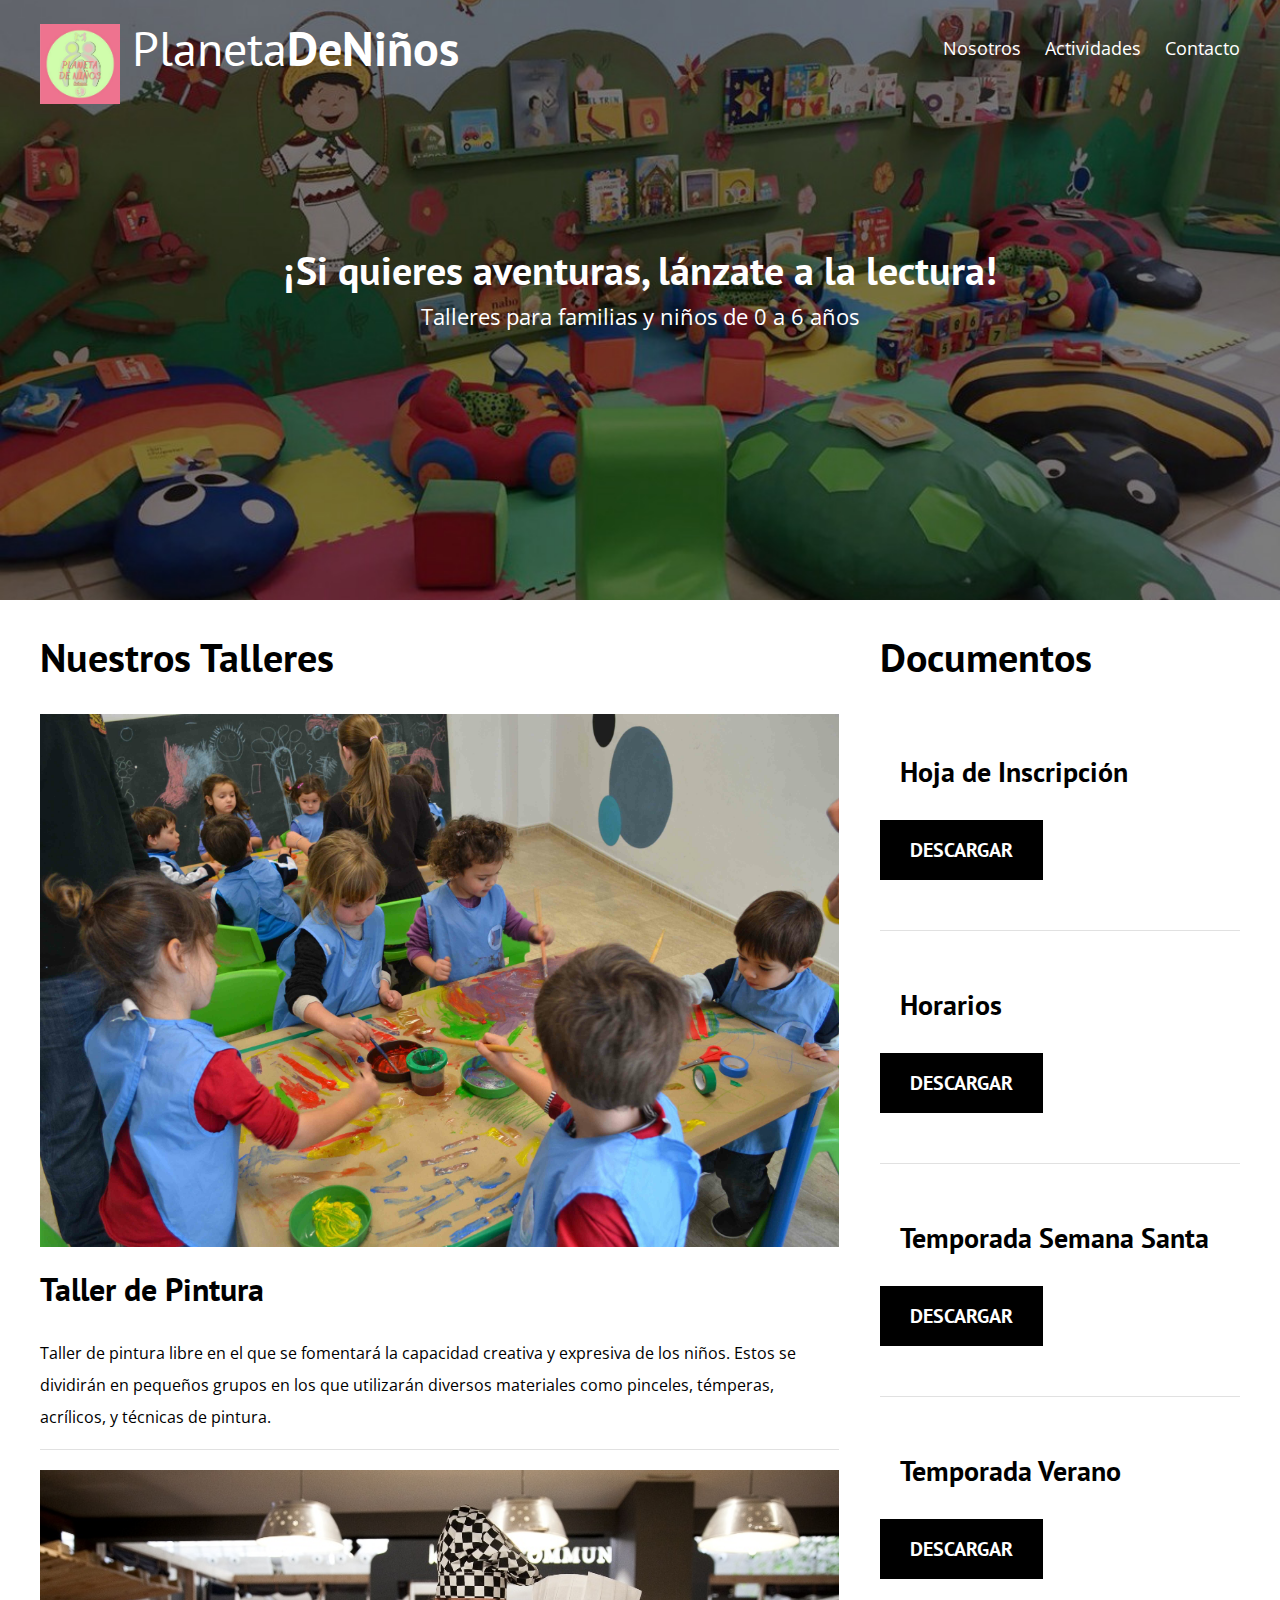
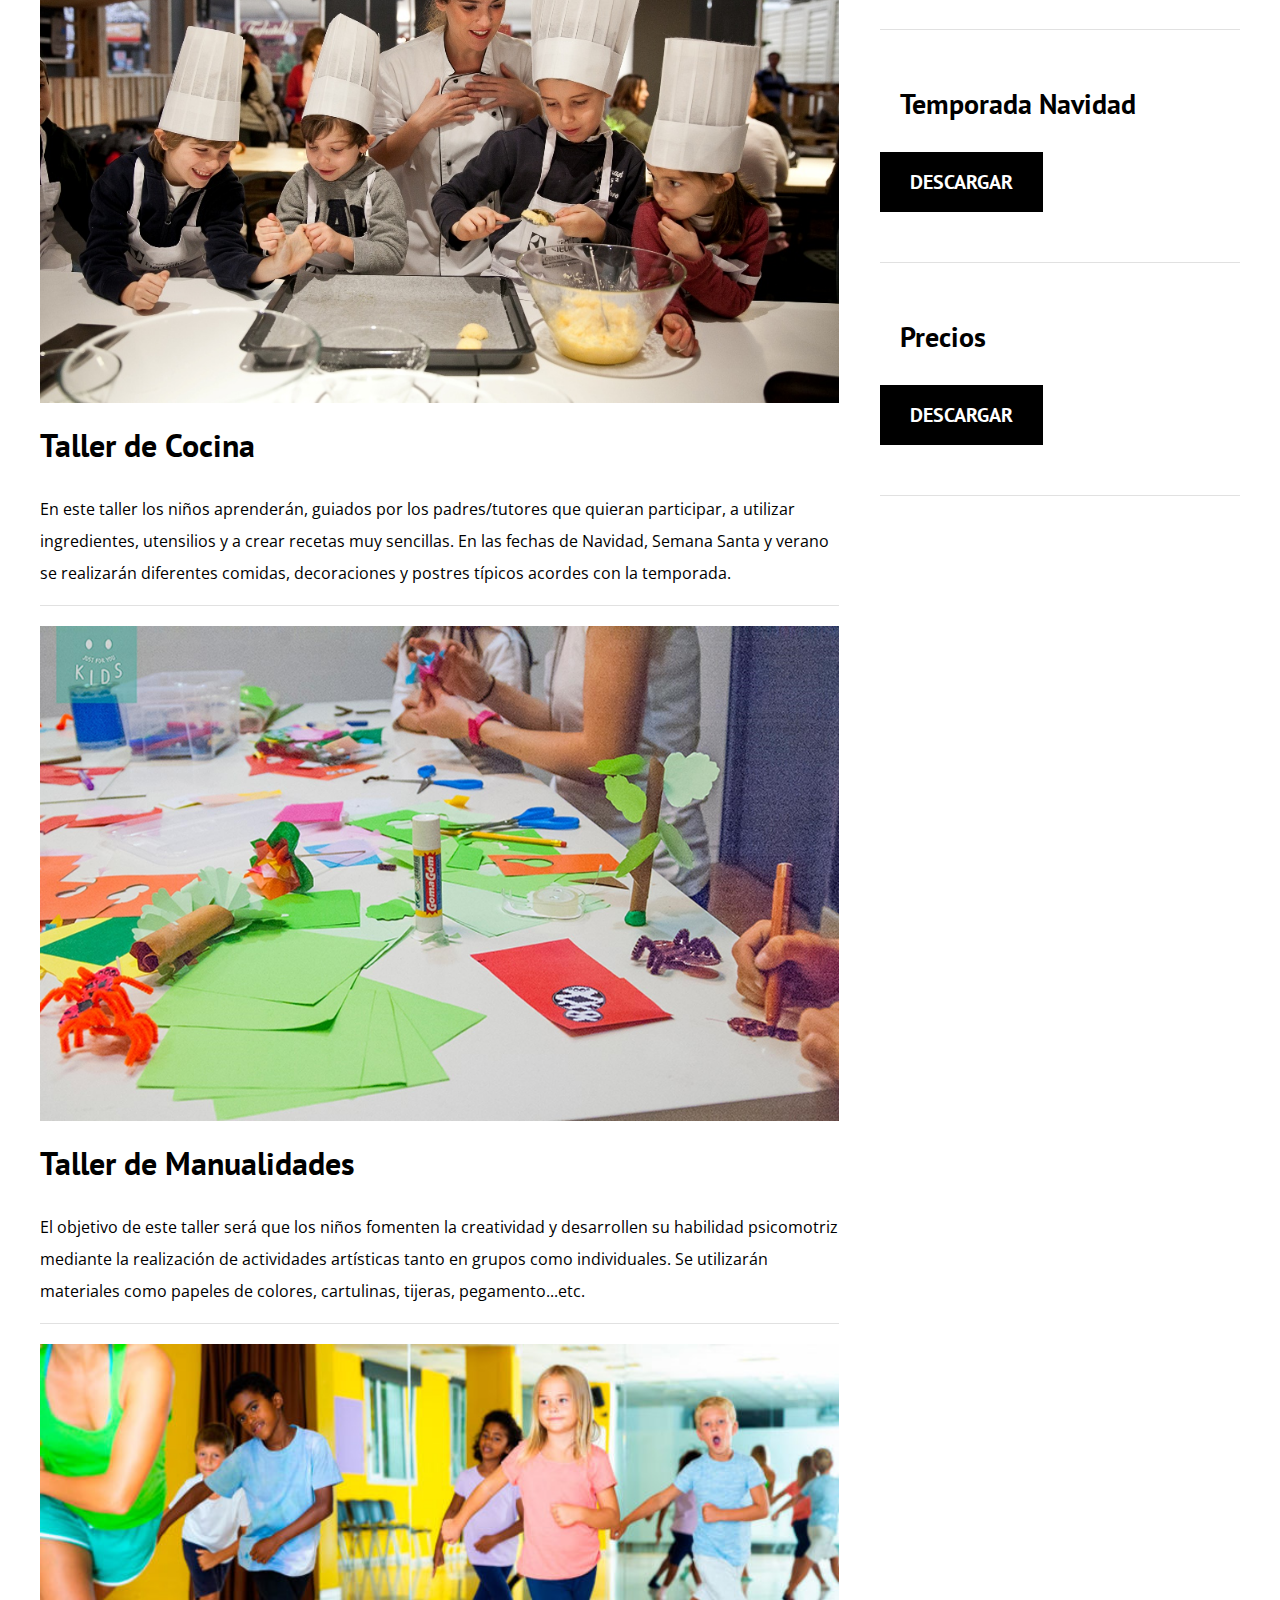
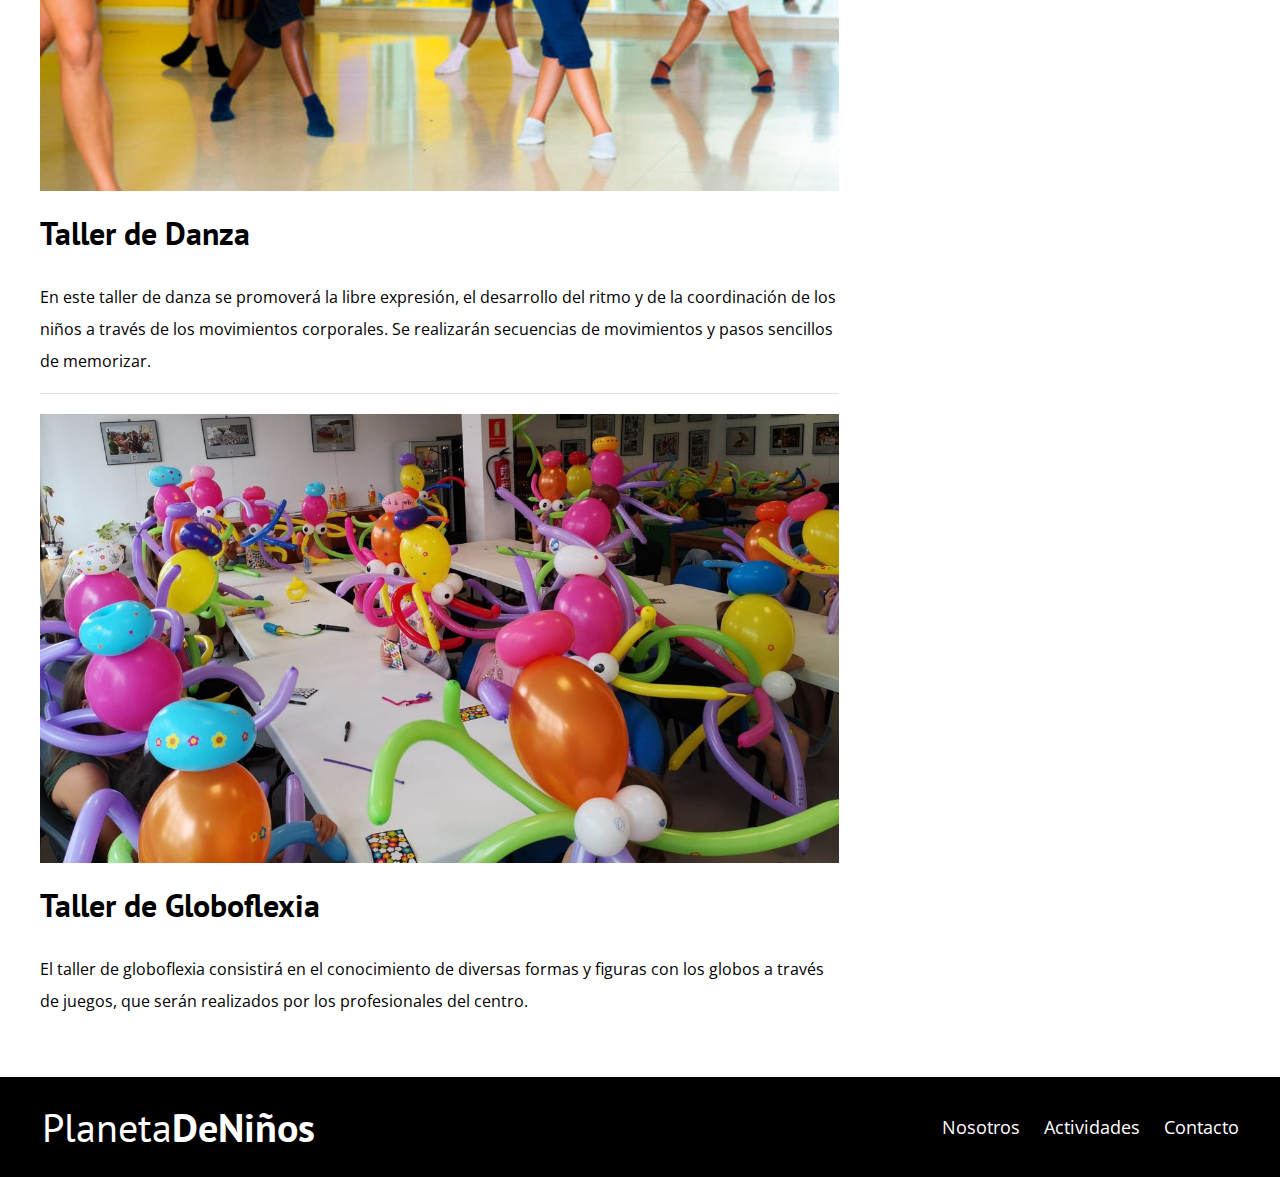
<file: index.html>
<!DOCTYPE html>
<html>
<head>
	<meta charset="UTF-8">
    <meta name="viewport" content="width=device-width, initial-scale=1.0">
    <meta http-equiv="X-UA-Compatible" content="ie=edge">
	<title>Planeta de Niños</title>
	<link href="https://fonts.googleapis.com/css?family=Open+Sans|PT+Sans:400,700" rel="stylesheet">
	<link rel="stylesheet" href="css/normalize.css">
	<link rel="stylesheet" href="css/style.css">
</head>
<body>

	<header class="site-header">
		<div class="contenedor">
		<img src="img/logo.jpg" alt="Imagen Blog">
			<div class="barra">
				<a href="index.html">
					<h1 class="no-margin">Planeta<span>DeNiños</span></h1>
					
				</a>
				<nav class="navegacion">
					<a href="nosotros.html">Nosotros</a>
					<a href="actividades.html">Actividades</a>
					<a href="contacto.html">Contacto</a>
				</nav>
			</div> <!--Cierre Barra -->
				
			<div class="texto-header">
				<h2 class="no-margin">¡Si quieres aventuras, lánzate a la lectura!</h2>
				<p class="no-margin">Talleres para familias y niños de 0 a 6 años</p>
			</div>

		</div><!--Cierre Contenedor -->
	</header>

	<div class="contenido-principal contenedor">
		<main class="blog">
			<h2>Nuestros Talleres</h2>
			<article class="entrada-blog">
				<div class="imagen">
					<img src="img/taller-pintura.jpg" alt="Imagen Blog" style="width: 100%">
				</div>
				<div class="contenido-blog">
					<h3 class="no-margin">Taller de Pintura</h3>
					<p>Taller de pintura libre en el que se fomentará la capacidad creativa y expresiva de los niños. Estos se dividirán en pequeños grupos en los que utilizarán diversos materiales como pinceles, témperas, acrílicos, y técnicas de pintura.</p>
				</div>
			</article>
			<article class="entrada-blog">
				<div class="imagen">
					<img src="img/taller-cocina.jpg" alt="Imagen Blog2" style="width: 100%">
				</div>
				<div class="contenido-blog">
					<h3 class="no-margin">Taller de Cocina</h3>
					<p>En este taller los niños aprenderán, guiados por los padres/tutores que quieran participar, a utilizar ingredientes, utensilios y a crear recetas muy sencillas. En las fechas de Navidad, Semana Santa y verano se realizarán diferentes comidas, decoraciones y postres típicos acordes con la temporada.  </p>
				</div>
			</article>
			<article class="entrada-blog">
				<div class="imagen">
					<img src="img/taller-manualidades.jpg" alt="Imagen Blog3">
				</div>
				<div class="contenido-blog">
					<h3 class="no-margin">Taller de Manualidades</h3>
					<p>El objetivo de este taller será que los niños fomenten la creatividad y desarrollen su habilidad psicomotriz mediante la realización de actividades artísticas tanto en grupos como individuales. Se utilizarán materiales como papeles de colores, cartulinas, tijeras, pegamento...etc.</p>
				</div>
			</article>
			<article class="entrada-blog">
				<div class="imagen">
					<img src="img/taller-danza.jpg" alt="Imagen Blog3" style="width: 100%">
				</div>
				<div class="contenido-blog">
					<h3 class="no-margin">Taller de Danza</h3>
					<p>En este taller de danza se promoverá la libre expresión, el desarrollo del ritmo y de la coordinación de los niños a través de los movimientos corporales. Se realizarán secuencias de movimientos y pasos sencillos de memorizar. </p>
				</div>
			</article>
			<article class="entrada-blog">
				<div class="imagen">
					<img src="img/taller-globoflexia.jpg" alt="Imagen Blog3" style="width: 100%">
				</div>
				<div class="contenido-blog">
					<h3 class="no-margin">Taller de Globoflexia</h3>
					<p>El taller de globoflexia consistirá en el conocimiento de diversas formas y figuras con los globos a través de juegos, que serán realizados por los profesionales del centro.</p>
				</div>
			</article>
		</main>
		
		<aside class="cursos">
			<h2>Documentos</h2>

			<ul class="cursos-lista">
				<li class="curso">
					<h4 class="no-margin">Hoja de Inscripción</h4>
					<a href="archivos/Inscripción.pdf" class="btn btn-secundario" download="hojaInscripcion" target="blank">Descargar</a>	
				</li>
			</ul>

			<ul class="cursos-lista">
				<li class="curso">
					<h4 class="no-margin">Horarios</h4>
					<a href="archivos/Horarios.pdf" class="btn btn-secundario" download="horarios" target="blank">Descargar</a>	
				</li>
			</ul>
			
			<ul class="cursos-lista">
				<li class="curso">
					<h4 class="no-margin">Temporada Semana Santa</h4>
					<a href="archivos/Cronograma abril.pdf" class="btn btn-secundario" download="folleto" target="blank">Descargar</a>	
				</li>
			</ul>
			
			<ul class="cursos-lista">
				<li class="curso">
					<h4 class="no-margin">Temporada Verano</h4>
					<a href="archivos/Cronograma julio.pdf" class="btn btn-secundario" download="folleto" target="blank">Descargar</a>	
				</li>
			</ul>
			
			<ul class="cursos-lista">
				<li class="curso">
					<h4 class="no-margin">Temporada Navidad</h4>
					<a href="archivos/Cronograma diciembre.pdf" class="btn btn-secundario" download="folleto" target="blank">Descargar</a>	
				</li>
			</ul>
			
			<ul class="cursos-lista">
				<li class="curso">
					<h4 class="no-margin">Precios</h4>
					<a href="archivos/Precios.pdf" class="btn btn-secundario" download="folleto" target="blank">Descargar</a>	
				</li>
			</ul>
		</aside>
	</div>

	<footer class="site-footer">
		<div class="contenedor">
			<div class="barra">
				<p class="no-margin">Planeta<span>DeNiños</span></p>

				<nav class="navegacion">
					<a href="nosotros.html">Nosotros</a>
					<a href="actividades.html">Actividades</a>
					<a href="contacto.html">Contacto</a>
				</nav>
			</div>
		</div>
	</footer>

</body>
</html>
</file>
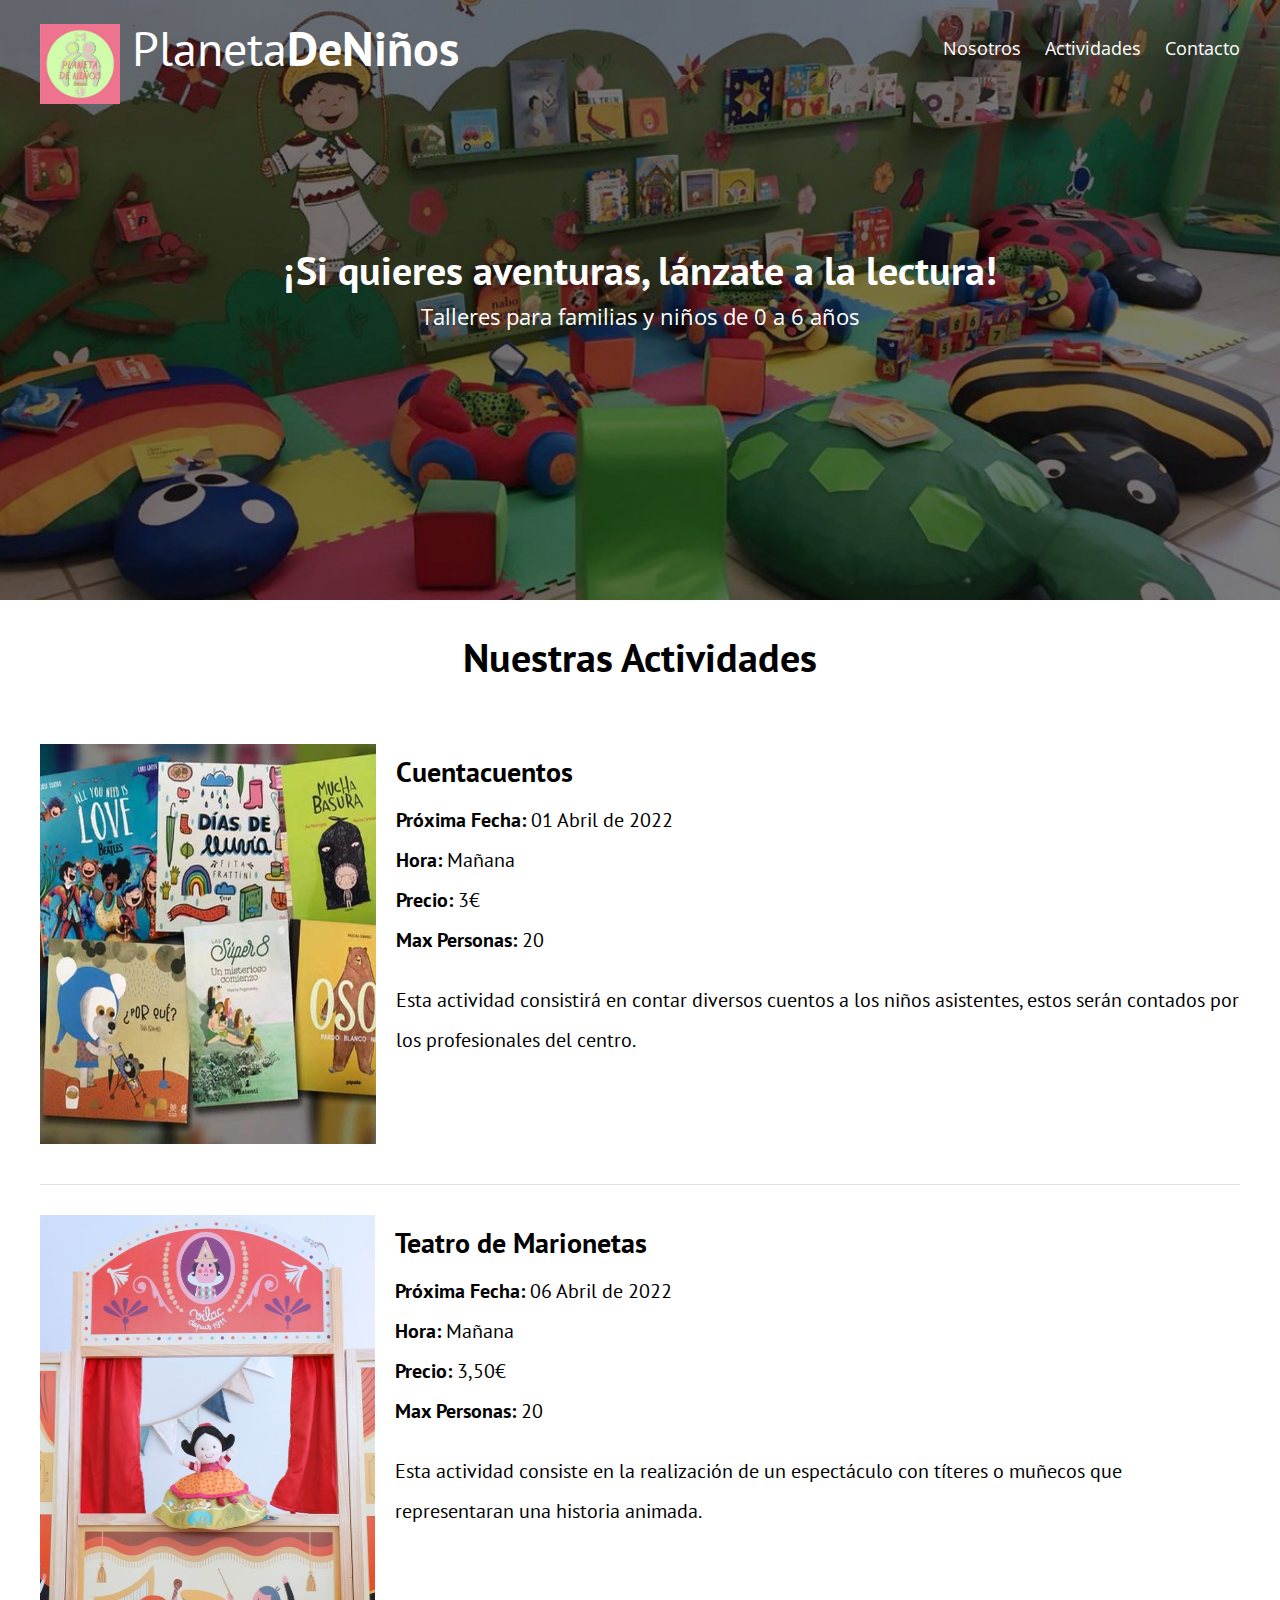
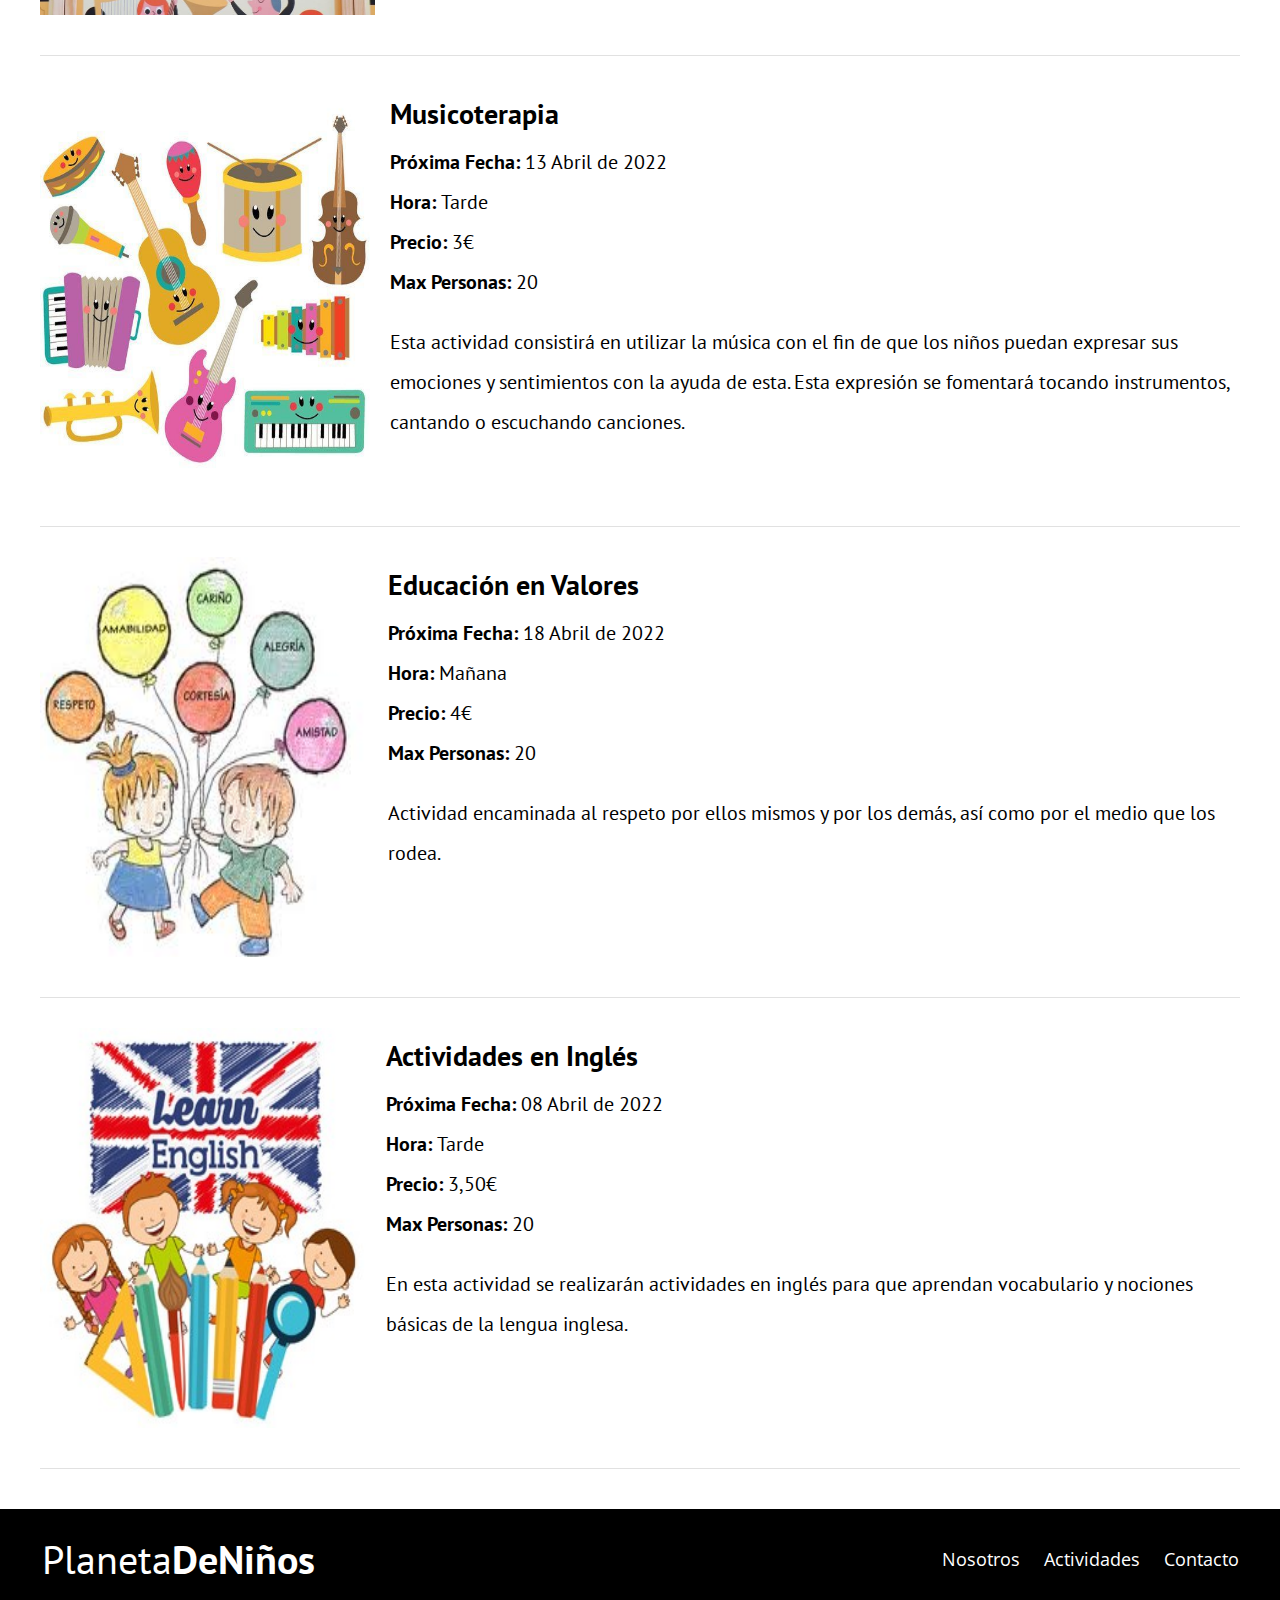
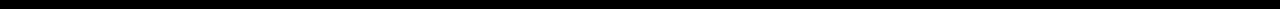
<file: actividades.html>
<!DOCTYPE html>
<html>
<head>
	<meta charset="UTF-8">
    <meta name="viewport" content="width=device-width, initial-scale=1.0">
    <meta http-equiv="X-UA-Compatible" content="ie=edge">
	<title>Planeta De Niños</title>
	<link href="https://fonts.googleapis.com/css?family=Open+Sans|PT+Sans:400,700" rel="stylesheet">
	<link rel="stylesheet" href="css/normalize.css">
	<link rel="stylesheet" href="css/style.css">
</head>
<body>

	<header class="site-header">
		<div class="contenedor">
		<img src="img/logo.jpg" alt="Imagen Blog">
			<div class="barra">
				<a href="index.html">
					<h1 class="no-margin">Planeta<span>DeNiños</span></h1>
				</a>
				<nav class="navegacion">
					<a href="nosotros.html">Nosotros</a>
					<a href="actividades.html">Actividades</a>
					<a href="contacto.html">Contacto</a>
				</nav>
			</div> <!--Cierre Barra -->
		</div><!--Cierre Contenedor -->
		
		<div class="texto-header">
			<h2 class="no-margin">¡Si quieres aventuras, lánzate a la lectura!</h2>
			<p class="no-margin">Talleres para familias y niños de 0 a 6 años</p>
		</div>
	</header>

	<main class="contenedor">
		<h2 class="centrar-texto">Nuestras Actividades</h2>
		<article class="curso grid">
			<div class="columnas-4">
				<img src="img/actividad-cuenta-cuentos.jpg" alt="Imagen Curso" style="width:430px;height:400px;">
			</div>
			<div class="columnas-8">
				<h4 class="no-margin">Cuentacuentos</h4>
				<p class="no-margin">Próxima Fecha: <span>01 Abril de 2022</span></p>
				<p class="no-margin">Hora: <span>Mañana</span></p>
				<p class="no-margin">Precio: <span>3€</span></p>
				<p class="no-margin">Max Personas: <span>20</span></p>
				<p class="descripcion">
				Esta actividad consistirá en contar diversos cuentos a los niños asistentes, estos serán contados por los profesionales del centro.
				
				</p>
			</div>
		</article><!-- Artículo 1-->

		<article class="curso grid">
			<div class="columnas-4">
				<img src="img/teatro-marionetas.jpg" alt="Imagen Curso" style="width:410px;height:400px;">
			</div>
			<div class="columnas-8">
				<h4 class="no-margin">Teatro de Marionetas</h4>
				<p class="no-margin">Próxima Fecha: <span>06 Abril de 2022</span></p>
				<p class="no-margin">Hora: <span>Mañana</span></p>
				<p class="no-margin">Precio: <span>3,50€</span></p>
				<p class="no-margin">Max Personas: <span>20</span></p>
				<p class="descripcion">Esta actividad consiste en la realización de un espectáculo con títeres o muñecos que representaran una historia animada.
				</p>
			</div>
		</article><!-- Artículo 2-->

		<article class="curso grid">
			<div class="columnas-4">
				<img src="img/actividad-musicoterapia.jpg" alt="Imagen Curso" style="width:740px;height:400px;">
			</div>
			<div class="columnas-8">
				<h4 class="no-margin">Musicoterapia</h4>
				<p class="no-margin">Próxima Fecha: <span>13 Abril de 2022</span></p>
				<p class="no-margin">Hora: <span>Tarde</span></p>
				<p class="no-margin">Precio: <span>3€</span></p>
				<p class="no-margin">Max Personas: <span>20</span></p>
				<p class="descripcion">Esta actividad consistirá en utilizar la música con el fin de que los niños puedan expresar sus emociones y sentimientos con la ayuda de esta. Esta expresión se fomentará tocando instrumentos, cantando o escuchando canciones.
				</p>
			</div>
		</article><!-- Artículo 3-->
		
		<article class="curso grid">
			<div class="columnas-4">
				<img src="img/educacion-valores.jpg" alt="Imagen Curso" style="width:340px;height:400px;">
			</div>
			<div class="columnas-8">
				<h4 class="no-margin">Educación en Valores</h4>
				<p class="no-margin">Próxima Fecha: <span>18 Abril de 2022</span></p>
				<p class="no-margin">Hora: <span>Mañana</span></p>
				<p class="no-margin">Precio: <span>4€</span></p>
				<p class="no-margin">Max Personas: <span>20</span></p>
				<p class="descripcion">Actividad encaminada al respeto por ellos mismos y por los demás, así como por el medio que los rodea.
				</p>
			</div>
		</article><!-- Artículo 4-->
		
		<article class="curso grid">
			<div class="columnas-4">
				<img src="img/ingles.jpg" alt="Imagen Curso" style="width:400px;height:400px;">
			</div>
			<div class="columnas-8">
				<h4 class="no-margin">Actividades en Inglés</h4>
				<p class="no-margin">Próxima Fecha: <span>08 Abril de 2022</span></p>
				<p class="no-margin">Hora: <span>Tarde</span></p>
				<p class="no-margin">Precio: <span>3,50€</span></p>
				<p class="no-margin">Max Personas: <span>20</span></p>
				<p class="descripcion">En esta actividad se realizarán actividades en inglés para que aprendan vocabulario y nociones básicas de la lengua inglesa.
				</p>
			</div>
		</article><!-- Artículo 5-->
	</main>

	<footer class="site-footer">
		<div class="contenedor">
			<div class="barra">
				<p class="no-margin">Planeta<span>DeNiños</span></p>

				<nav class="navegacion">
					<a href="nosotros.html">Nosotros</a>
					<a href="actividades.html">Actividades</a>
					<a href="contacto.html">Contacto</a>
				</nav>
			</div>
		</div>
	</footer>

</body>
</html>
</file>
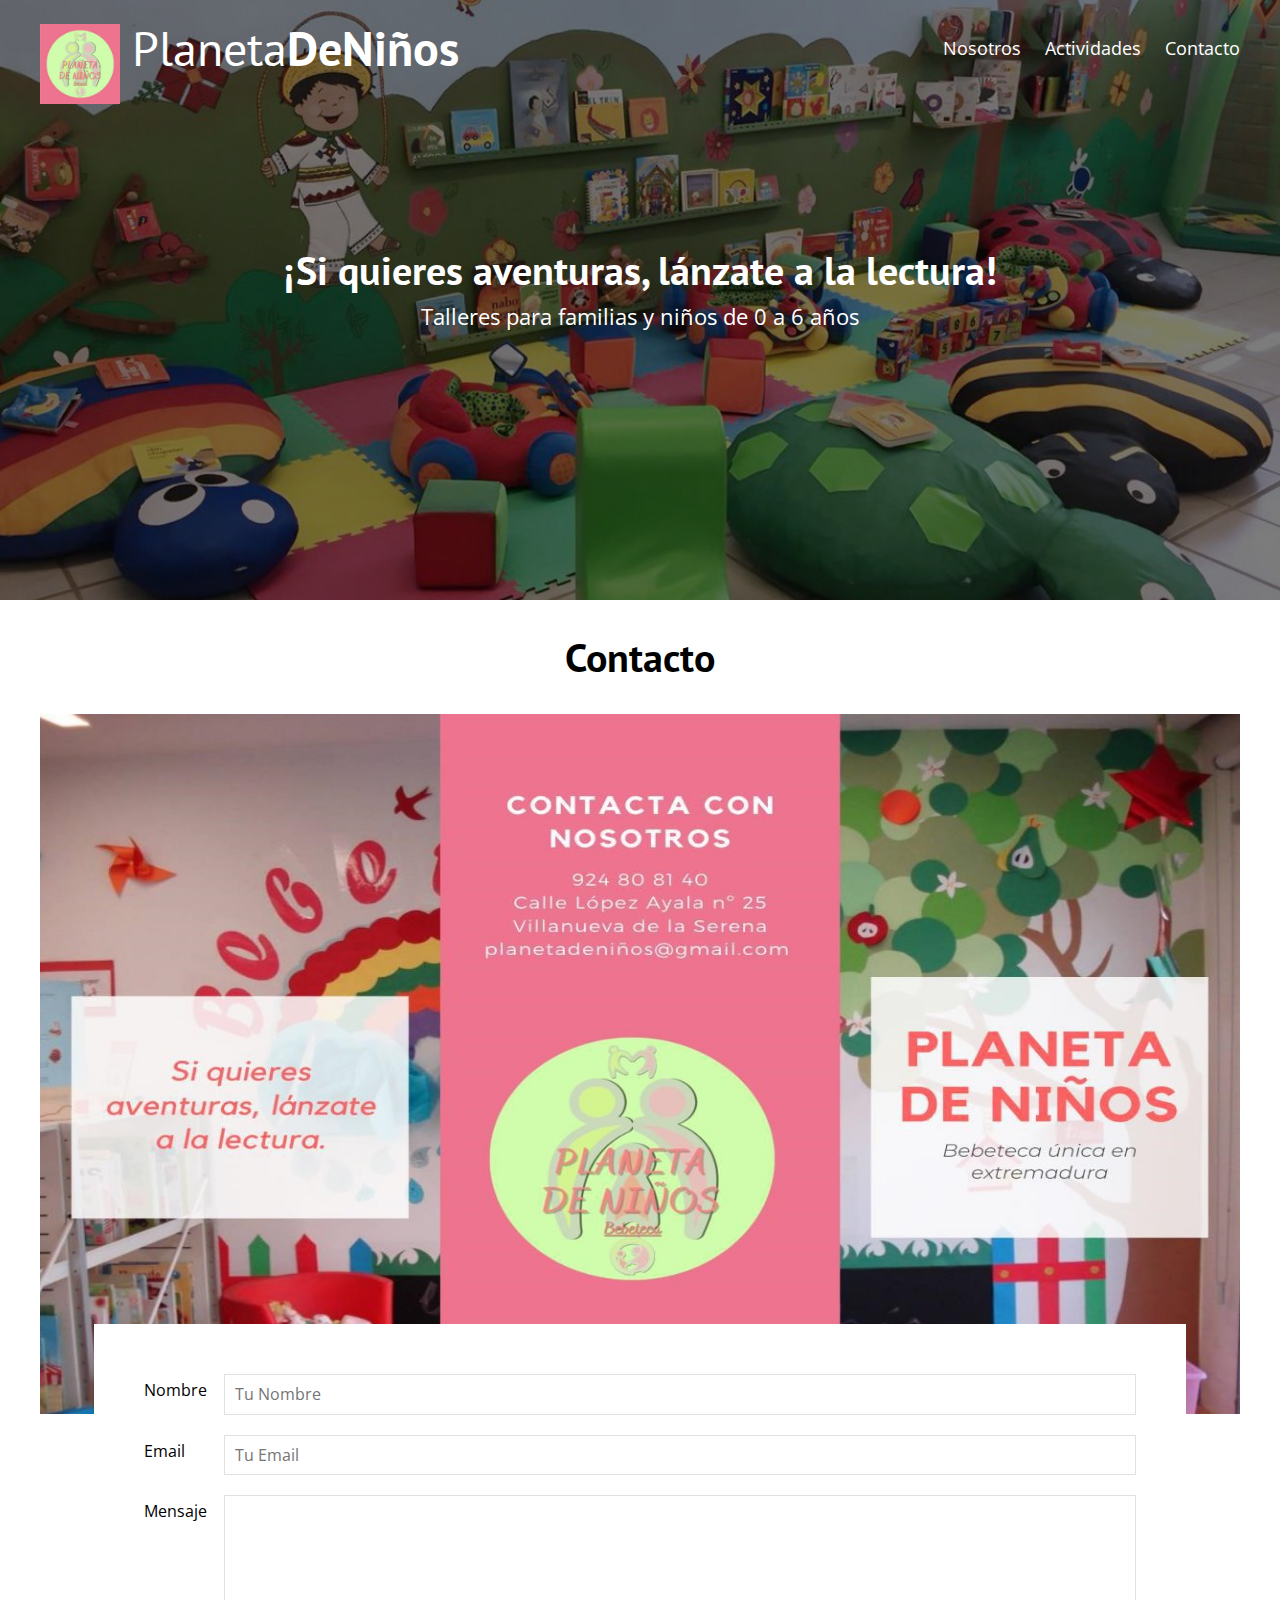
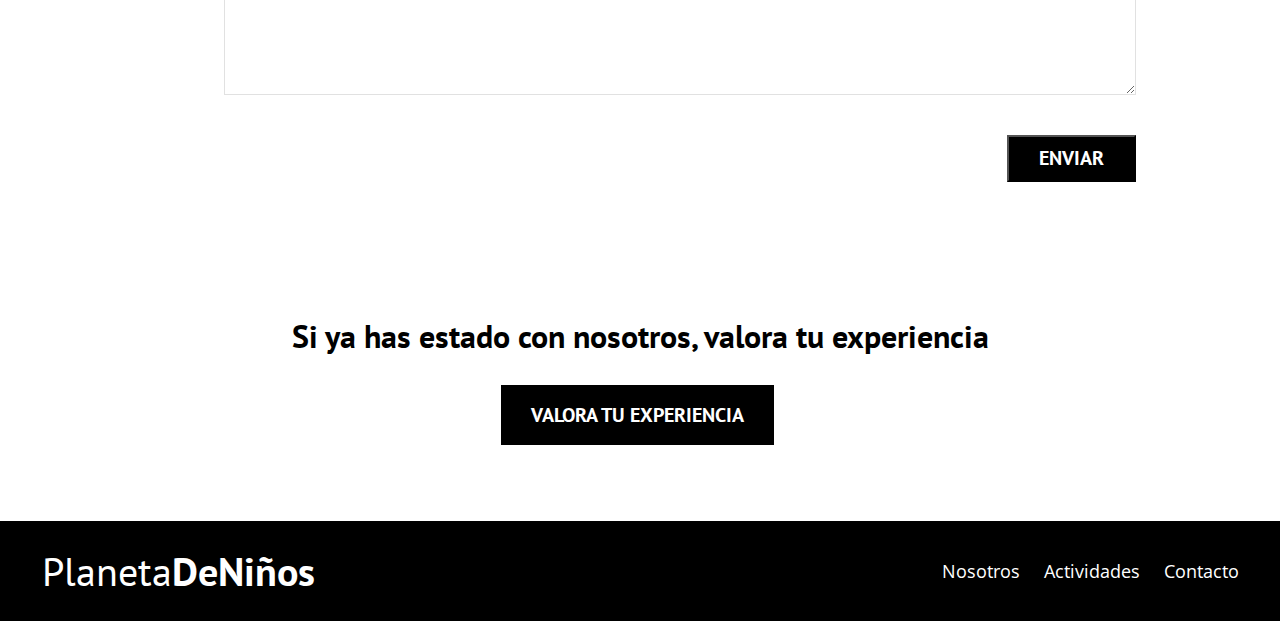
<file: contacto.html>
<!DOCTYPE html>
<html>
<head>
	<meta charset="UTF-8">
    <meta name="viewport" content="width=device-width, initial-scale=1.0">
    <meta http-equiv="X-UA-Compatible" content="ie=edge">
	<title>Planeta de Niños</title>
	<link href="https://fonts.googleapis.com/css?family=Open+Sans|PT+Sans:400,700" rel="stylesheet">
	<link rel="stylesheet" href="css/normalize.css">
	<link rel="stylesheet" href="css/style.css">
</head>
<body>

	<header class="site-header">
		<div class="contenedor">
		<img src="img/logo.jpg" alt="Imagen Blog">
			<div class="barra">
				<a href="index.html">
					<h1 class="no-margin">Planeta<span>DeNiños</span></h1>
				</a>
				<nav class="navegacion">
					<a href="nosotros.html">Nosotros</a>
					<a href="actividades.html">Actividades</a>
					<a href="contacto.html">Contacto</a>
				</nav>
			</div> <!--Cierre Barra -->
		</div><!--Cierre Contenedor -->
		
		<div class="texto-header">
			<h2 class="no-margin">¡Si quieres aventuras, lánzate a la lectura!</h2>
			<p class="no-margin">Talleres para familias y niños de 0 a 6 años</p>
		</div>
	</header>

	<main class="contenedor">
		<h2 class="centrar-texto">Contacto</h2>

		<div class="grid centrar-columnas">
			<div class="columnas-12">
				<img src="img/contacto.jpg" alt="Imagen Contacto" style="width:1500px;height:700px;">
			</div>

			<div class="columnas-10 formulario-contacto">
				<form action="#">
					<div class="campo">
						<label for="nombre">Nombre</label>
						<input type="text" id="nombre" placeholder="Tu Nombre">
					</div>
					<div class="campo">
						<label for="email">Email</label>
						<input type="email" id="email" placeholder="Tu Email">
					</div>
					<div class="campo mensaje">
						<label for="mensaje">Mensaje</label>
						<textarea id="mensaje"></textarea>
					</div>
					<div class="campo enviar">
						<input type="submit" value="Enviar" class="btn btn-primario">
					</div>
				</form>
				
				
			</div><!-- Fin Formulario-->
			
			<div>
			<h3>Si ya has estado con nosotros, valora tu experiencia</h3>
				<p><a href="https://forms.gle/k1aM1UXNdNXLeNjy9" class="btn btn-cuestionario" target="blank">Valora tu experiencia</a></p>
			</div>
		</div>
	</main>

	<footer class="site-footer">
		<div class="contenedor">
			<div class="barra">
				<p class="no-margin">Planeta<span>DeNiños</span></p>

				<nav class="navegacion">
					<a href="nosotros.html">Nosotros</a>
					<a href="actividades.html">Actividades</a>
					<a href="contacto.html">Contacto</a>
				</nav>
			</div>
		</div>
	</footer>

</body>
</html>
</file>
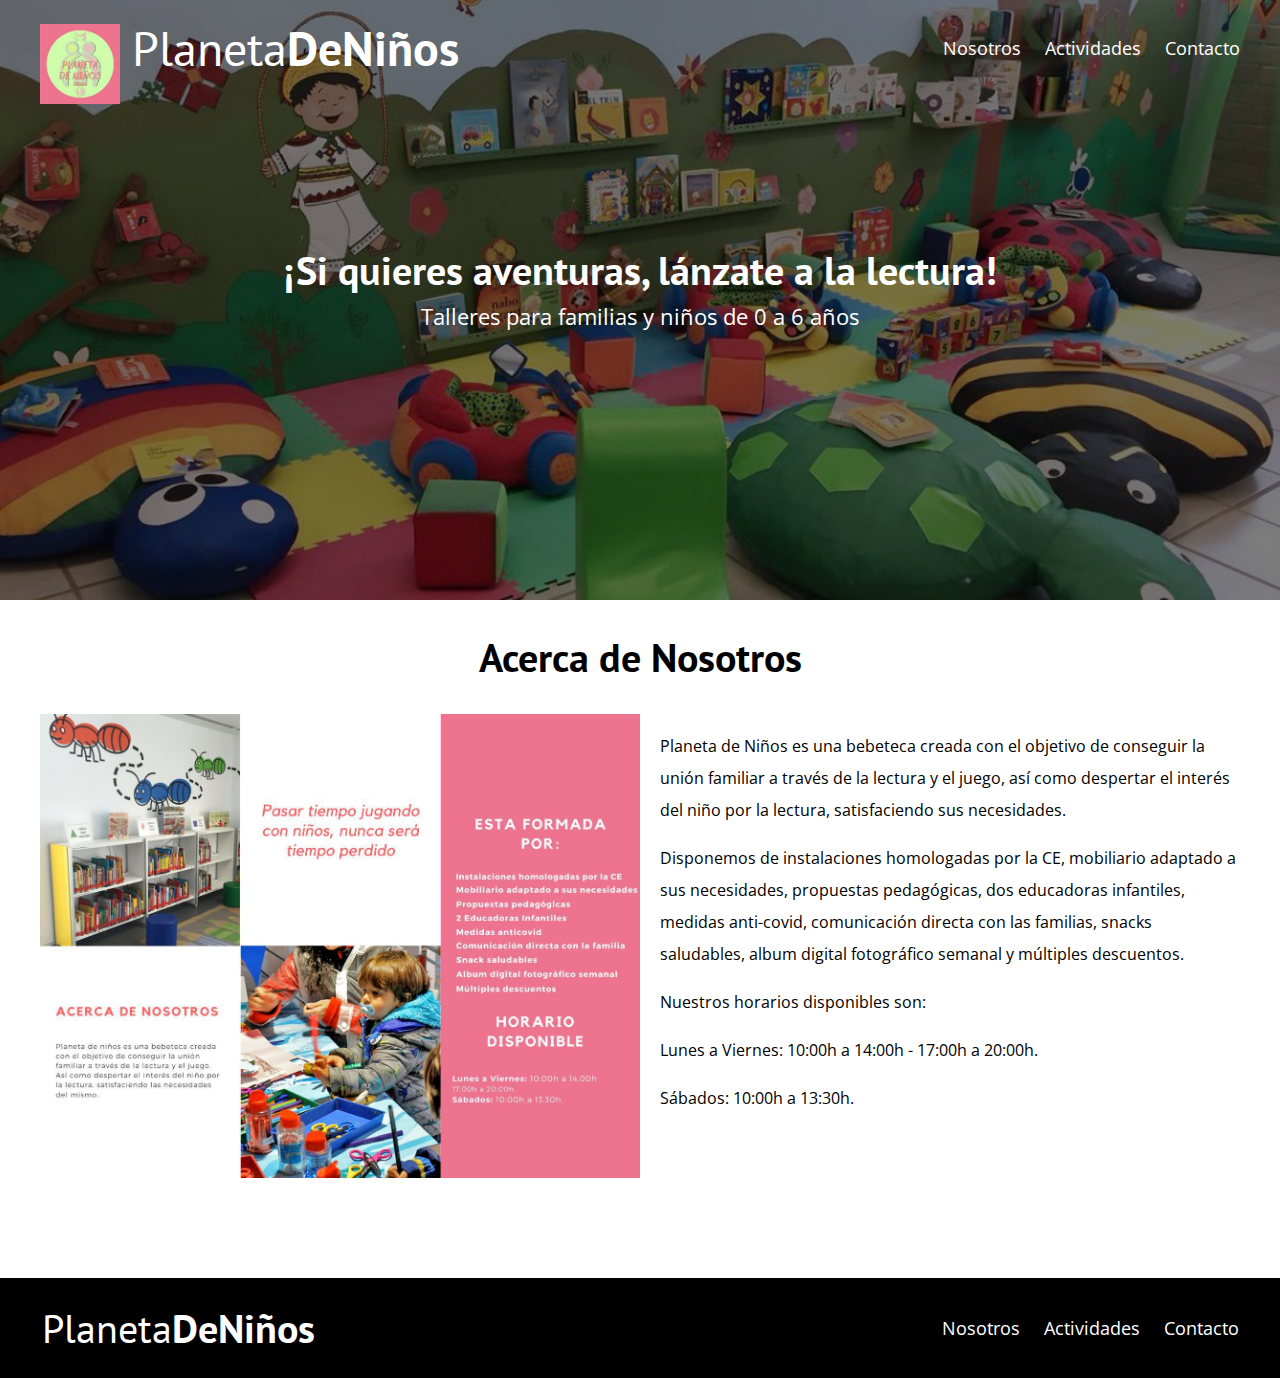
<file: nosotros.html>
<!DOCTYPE html>
<html>
<head>
	<meta charset="UTF-8">
    <meta name="viewport" content="width=device-width, initial-scale=1.0">
    <meta http-equiv="X-UA-Compatible" content="ie=edge">
	<title>Planeta de Niños</title>
	<link href="https://fonts.googleapis.com/css?family=Open+Sans|PT+Sans:400,700" rel="stylesheet">
	<link rel="stylesheet" href="css/normalize.css">
	<link rel="stylesheet" href="css/style.css">
</head>
<body>

	<header class="site-header">
		<div class="contenedor">
		<img src="img/logo.jpg" alt="Imagen Blog">
			<div class="barra">
				<a href="index.html">
					<h1 class="no-margin">Planeta<span>DeNiños</span></h1>
				</a>
				<nav class="navegacion">
					<a href="nosotros.html">Nosotros</a>
					<a href="actividades.html">Actividades</a>
					<a href="contacto.html">Contacto</a>
				</nav>
			</div> <!--Cierre Barra -->
		</div><!--Cierre Contenedor -->
		
		<div class="texto-header">
			<h2 class="no-margin">¡Si quieres aventuras, lánzate a la lectura!</h2>
			<p class="no-margin">Talleres para familias y niños de 0 a 6 años</p>
		</div>
	</header>

	<main class="contenedor">
		<h2 class="centrar-texto">Acerca de Nosotros</h2>
		<div class="grid">
			<div class="columnas-6">
				<img src="img/nosotros.jpg" alt="Imagen Nosotros"> 
			</div>
			<div class="columnas-6">
				<p>Planeta de Niños es una bebeteca creada con el objetivo de conseguir la unión familiar a través de la lectura y el juego, así como despertar el interés del niño por la lectura, satisfaciendo sus necesidades.
				</p>	
				<p>Disponemos de instalaciones homologadas por la CE, mobiliario adaptado a sus necesidades, propuestas pedagógicas, dos educadoras infantiles, medidas anti-covid, comunicación directa con las familias, snacks saludables, album digital fotográfico semanal y múltiples descuentos.
				</p>
				<p>Nuestros horarios disponibles son:
				</p>
				<p>Lunes a Viernes: 10:00h a 14:00h - 17:00h a 20:00h.
				</p>
				<p>Sábados: 10:00h a 13:30h.
				</p>
			</div>
		</div>
	</main>

	<footer class="site-footer">
		<div class="contenedor">
			<div class="barra">
				<p class="no-margin">Planeta<span>DeNiños</span></p>

				<nav class="navegacion">
					<a href="nosotros.html">Nosotros</a>
					<a href="actividades.html">Actividades</a>
					<a href="contacto.html">Contacto</a>
				</nav>
			</div>
		</div>
	</footer>

</body>
</html>
</file>
<file: css/style.css>
html {
  box-sizing: border-box;
  font-size: 62.5%;
}

*, *:before, *:after {
  box-sizing: inherit;
}

body{
    font-family: 'Open Sans', sans-serif;
    font-size: 1.6rem;
    line-height: 2; 
}

/**************************************************************************/
/** Globales **/

.contenedor{
    max-width: 1200px;
    margin: 0 auto;
    width: 95%;
}

h1, h2, h3, h4{
    font-family: 'PT Sans', sans-serif;
}


h1{
    font-size: 4.8rem;
}

h2{
    font-size: 4rem;
    line-height: 1.2;
}

h3{
    font-size: 3.2rem;
}

h4{
    font-size: 2.8rem;
}

img{
    max-width: 100%;
}


/**************************************************************************/
/**  Utilidades **/

.centrar-texto{
    text-align: center;
}

.no-margin{
    margin: 0;
}


/**************************************************************************/
/** Grid **/

@media(min-width:768px){
    .grid{
        display: flex;
        justify-content: space-between; 
    }

    .centrar-columnas{
        justify-content: center;
        flex-wrap: wrap; /* Superpone el formulario sobre la imagen*/
    }

    .columnas-4{
        flex: 0 0 calc(33.3% -1rem);
    }
    .columnas-6{
        flex: 0 0 50%;
        margin-bottom: 5rem;
    }
    .columnas-6 p{
        padding: 0 0 0 2rem; 
    }
    .columnas-8{
        flex: 0 0 calc(66.6% -1rem);
    }
    .columnas-8 p,h4{
       padding: 0 0 0 2rem; 
    }
    .columnas-10{
        flex: 0 0 91%;
    }
    .columnas-12 {
       flex: 0 0 100%;
    }
}

/**************************************************************************/
/** Botones **/

.btn{
    display: block;
    text-align: center;
    padding: 1rem 3rem;
    margin: 2rem 0;
    color: white;
    text-decoration: none;
    font-family: 'PT Sans', sans-serif;
    font-weight: 700;
    text-transform: uppercase;
    font-size: 2rem;
    flex: 0 0 100%;
}

.btn:hover{
    cursor: pointer;
}

@media(min-width:700px){
    .btn {
        display: inline-block;
        flex: 0 0 auto;
    }
}

.btn-primario{
    background-color: black;
}

.btn-secundario{
    background-color: black;
}

.btn-cuestionario{
	background-color: black;
	margin-left:30%;
	margin-top: -15px;
}


/**************************************************************************/
/** Header **/
@media(min-width: 768px){
    .barra{
        display: flex;
        justify-content: space-between;
        align-items: center;
    }

}

.site-header{
    background-image: url(../img/banner.jpg);
    background-repeat: no-repeat;
    background-position: center center;
    background-size: cover;
    height: 60rem;
    /*color: white;*/
}

.site-header a{
    color: white;
    text-decoration: none;
}

.site-header h1{
    text-align: center;
    font-weight: 400;
}

.site-header h1 span{
    font-weight: 700;
}

.site-header img{
	float: left;
	width: 80px;
	height: 80px;
	margin-top: 2%;
	margin-right: 1%;
}


/**************************************************************************/
/** Navegación **/

.navegacion a{
    text-align: center;
    display: block;
    font-size: 1.8rem;
    color: white;
    text-decoration: none;
}

@media(min-width:768px){
    .navegacion a{
        display: inline;
        margin-right: 2rem;
    }
    .navegacion a:last-of-type{
        margin: 0;
    }
}


/**************************************************************************/
/** Header Texto **/

.texto-header{
    color: white;
    text-align: center;
    margin-top: 5rem;
}

@media(min-width:768px){
    .texto-header {
        margin-top: 15rem;
    }
}

.texto-header p{
    font-size: 2.2rem;
}


/**************************************************************************/
/** Contenido Principal HOME **/

.contenido-principal{
    display: flex;
    flex-wrap: wrap;

}

.blog,
.cursos{
    flex: 0 0 100%;
    
}

.cursos{
    order: -1;
}

@media(min-width:768px){
    .contenido-principal{
        justify-content: space-between;
    }
    .blog{
        flex-basis: 66.6%;
    }
    .cursos{
        flex-basis: calc(33.3% - 4rem);
        order: 2;
    }
}

.entrada-blog{
    margin-bottom: 2rem;
    border-bottom: 1px solid #e1e1e1;
}

.entrada-blog:last-of-type{
    border: none;
}


/**************************************************************************/
/** Cursos **/

.cursos-lista{
    padding: 0;
    list-style: none;
}

.curso{
    padding-top: 3rem;
    padding-bottom: 3rem;
    border-bottom: 1px solid #e1e1e1;
}

/*.curso:last-of-type{
   border-bottom: none; 
}*/

.curso p{
    font-family: 'PT Sans', sans-serif;
    font-weight: 700;
    font-size: 2rem;
}

.curso p span,
.curso p.descripcion{
    font-weight: 400;
}


/**************************************************************************/
/** Footer **/

.site-footer{
    background-color: black;
    padding: 1rem 1rem;
    margin-top: 4rem;
}

.site-footer p{
    color: white;
    font-size: 4rem;
    font-weight: 400;
    font-family: 'PT Sans', sans-serif;
    text-align: center;
}

.site-footer p span{
    font-weight: 700;
}


/**************************************************************************/
/**************************************************************************/
/** PAGINA NOSOTROS**/
/**************************************************************************/
/**************************************************************************/

/** Contacto **/ 

.formulario-contacto{
    background-color: white;
    padding: 5rem;
}

@media(min-width:768px){
    .formulario-contacto{
        margin-top: -10rem;
    }
}

.formulario-contacto .campo{
    display: flex;
    justify-content: space-between;
    margin-bottom: 2rem;
}

.formulario-contacto .campo label{
    flex: 0 0 8rem;
}

.formulario-contacto .campo input:not([type="submit"]),
.formulario-contacto textarea{
    flex: 1;
    border: 1px solid #e1e1e1;
    padding: 1rem;
}

.formulario-contacto textarea{
  height: 20rem;  
}

.formulario-contacto .enviar{
  display: flex;
  justify-content: flex-end; 
}
</file>
